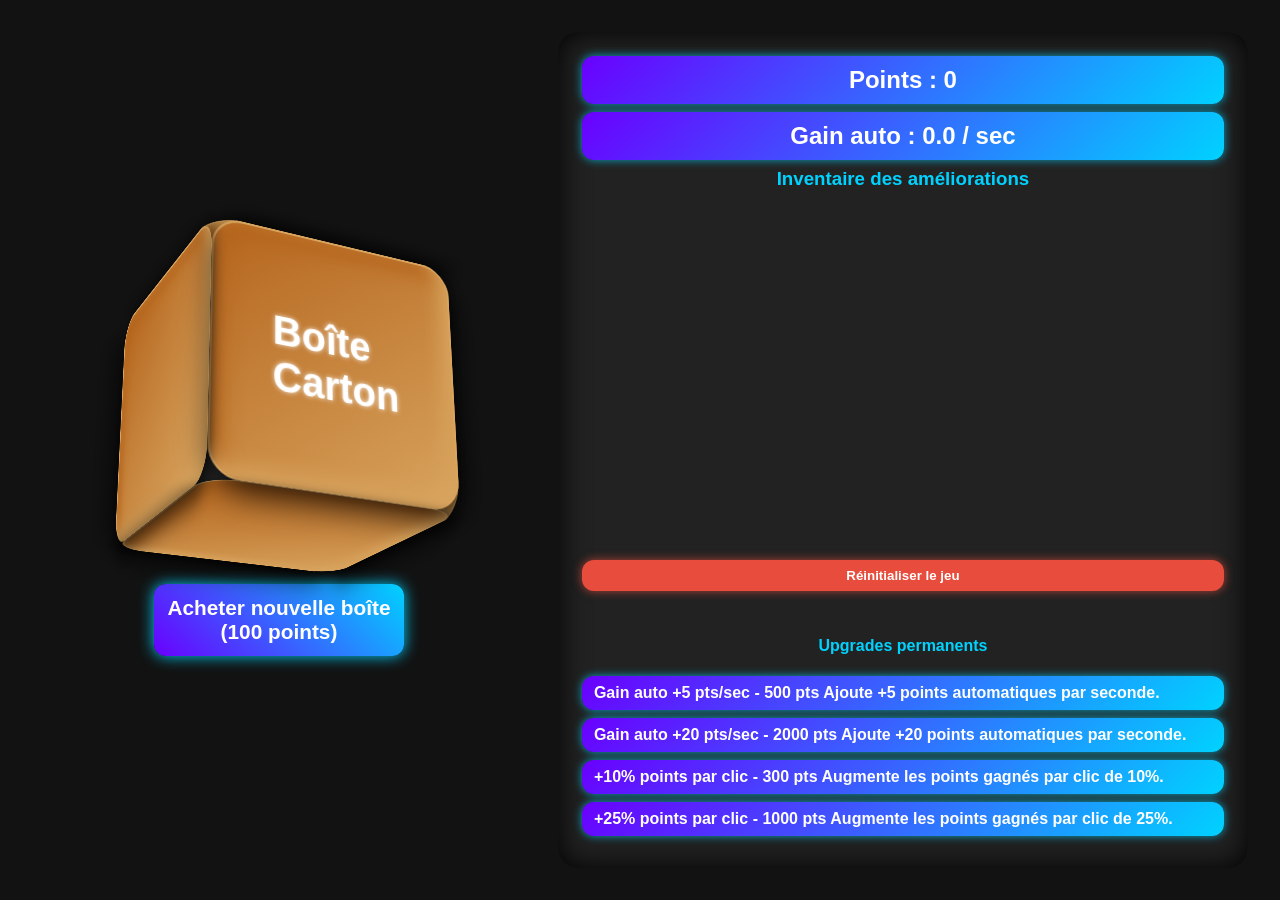
<file: egg.html>
<!DOCTYPE html>
<html lang="fr" >
<head>
  <meta charset="UTF-8" />
  <title>Box Clicker 3D propre</title>
  <link rel="stylesheet" href="css/egg.css" />
</head>
<body>
  <div id="game">
    <div id="box-area">
      <!-- Timer au-dessus de la box (inseré par JS) -->
      <div id="box" title="Clique pour ouvrir la boîte">
        <div class="face front" data-text="Box"></div>
        <div class="face back"></div>
        <div class="face right"></div>
        <div class="face left"></div>
        <div class="face top"></div>
        <div class="face bottom"></div>

        <div id="lid"></div>
        <div id="base"></div>
      </div>
      <button id="btn-buy-box">Acheter nouvelle boîte (100 points)</button>
    </div>
    <div id="inventory">
      <div id="points-display">Points : 0</div>
      <div id="auto-gain">Gain auto : 0 / sec</div>
      <h3>Inventaire des améliorations</h3>
      <div id="inventory-list"></div>
      <button id="btn-reset">Réinitialiser le jeu</button>
    </div>
  </div>

  <script src="js/app.js"></script>
</body>
</html>
</file>
<file: css/egg.css>
/* Reset & base */
* {
  box-sizing: border-box;
}
body {
  margin: 0;
  font-family: "Segoe UI", Tahoma, Geneva, Verdana, sans-serif;
  background: #121212;
  color: white;
  height: 100vh;
  display: flex;
  user-select: none;
}

/* Layout principal */
#game {
  display: flex;
  flex-grow: 1;
  padding: 2rem;
  gap: 2rem;
  height: 100vh;
  width: 100%;
}

/* Conteneur gauche (boîte + boutons + stats) */
#box-area {
  flex: 1;
  display: flex;
  flex-direction: column;
  align-items: center;
  justify-content: center;
  gap: 1.5rem;
  perspective: 1200px;
  padding-bottom: 2rem;
}

/* Boîte 3D */
#box {
  position: relative;
  width: 250px;
  height: 250px;
  transform-style: preserve-3d;
  cursor: pointer;
  transform: rotateX(20deg) rotateY(25deg);
  transition: transform 0.7s ease;
  margin-bottom: 1rem;
}

/* Faces */
.face {
  position: absolute;
  width: 250px;
  height: 250px;
  border-radius: 30px;
  background: linear-gradient(145deg, #b5651d, #d8a45e);
  border: 2px solid #8b4e11;
  box-shadow: inset -10px -10px 20px #d8a45e, inset 10px 10px 20px #8b4e11,
    5px 10px 30px rgba(0, 0, 0, 0.8);
}

#box.fer .face {
  background: linear-gradient(145deg, #4a6a8a, #6b8cc2);
  border-color: #2f4e6a;
  box-shadow: inset -10px -10px 20px #6b8cc2, inset 10px 10px 20px #2f4e6a,
    5px 10px 30px rgba(0, 0, 80, 0.8);
  color: #aaddff;
}

#box.or .face {
  background: linear-gradient(145deg, #bfa237, #f9e28c);
  border-color: #8b7a1a;
  box-shadow: inset -10px -10px 20px #f9e28c, inset 10px 10px 20px #8b7a1a,
    5px 10px 30px rgba(150, 130, 0, 0.9);
  color: #fff9b6;
}

/* Position faces */
.face.front {
  transform: translateZ(125px);
}
.face.back {
  transform: rotateY(180deg) translateZ(125px);
}
.face.right {
  transform: rotateY(90deg) translateZ(125px);
}
.face.left {
  transform: rotateY(-90deg) translateZ(125px);
}
.face.top {
  transform: rotateX(90deg) translateZ(125px);
}
.face.bottom {
  transform: rotateX(-90deg) translateZ(125px);
}

/* Texte face avant */
.face.front::before {
  content: attr(data-text);
  position: absolute;
  top: 50%;
  left: 50%;
  transform: translate(-50%, -50%);
  font-size: 2.5rem;
  font-weight: 900;
  color: inherit;
  text-shadow: 0 0 5px rgba(255 255 255 / 0.8);
  pointer-events: none;
}

/* Lid (couvercle) */
#lid {
  position: absolute;
  top: 0;
  left: 0;
  width: 100%;
  height: 50%;
  border-top-left-radius: 30px;
  border-top-right-radius: 30px;
  background: linear-gradient(145deg, #222, #555);
  box-shadow: inset 2px 2px 6px #0008;
  transform-origin: bottom center;
  transform-style: preserve-3d;
  transition: transform 0.7s cubic-bezier(0.4, 0, 0.2, 1);
  z-index: 2;
}

#box.opening #lid {
  transform: rotateX(-110deg);
}

/* Base boîte */
#base {
  position: absolute;
  bottom: 0;
  left: 0;
  width: 100%;
  height: 50%;
  background: linear-gradient(145deg, #111, #444);
  border-bottom-left-radius: 30px;
  border-bottom-right-radius: 30px;
  box-shadow: inset -2px -2px 6px #555;
  z-index: 1;
}

#box:active {
  transform: rotateX(20deg) rotateY(25deg) scale(0.95);
  transition: transform 0.1s ease;
}

/* Boutons & stats */
#btn-buy-box {
  width: 100%;
  max-width: 250px;
  padding: 12px 0;
  font-size: 1.3rem;
  cursor: pointer;
  border-radius: 12px;
  border: none;
  background: linear-gradient(45deg, #6a00ff, #00d2ff);
  color: white;
  font-weight: 700;
  box-shadow: 0 0 15px #00d2ff;
  transition: transform 0.2s ease;
  margin-top: 0.5rem;
}

#btn-buy-box:disabled {
  opacity: 0.5;
  cursor: default;
}

#btn-buy-box:hover:not(:disabled) {
  transform: scale(1.05);
}

/* Inventaire (droite) */
#inventory {
  flex: 1.3;
  background: #222;
  border-radius: 20px;
  padding: 1.5rem;
  box-shadow: 0 0 30px #000 inset;
  display: flex;
  flex-direction: column;
  gap: 0.5rem;
  overflow-y: auto;
  min-height: 0;
}

/* Titre inventaire */
#inventory h3 {
  margin-top: 0;
  margin-bottom: 0.2rem;
  font-weight: 700;
  text-align: center;
  color: #00d2ff;
}

/* Zone points (fond + cadre) */
#points-display,
#auto-gain {
  background: linear-gradient(135deg, #6a00ff, #00d2ff);
  border-radius: 12px;
  padding: 10px 15px;
  box-shadow: 0 0 10px #00d2ffbb;
  font-weight: 700;
  font-size: 1.5rem;
  text-align: center;
  user-select: none;
  color: white;
}

/* Liste inventaire avec scroll */
#inventory-list {
  flex-grow: 1;
  overflow-y: auto;
  margin-top: 0.5rem;
}

/* Items inventaire */
.item {
  background: linear-gradient(135deg, #6a00ff, #00d2ff);
  padding: 8px 12px;
  border-radius: 12px;
  font-weight: 700;
  font-size: 1rem;
  box-shadow: 0 0 8px #00d2ffbb;
  user-select: none;
  margin-bottom: 8px;
}

/* Bouton reset */
#btn-reset {
  margin-top: 10px;
  padding: 8px 16px;
  border: none;
  border-radius: 12px;
  background: #e74c3c;
  color: white;
  cursor: pointer;
  font-weight: 700;
  box-shadow: 0 0 10px #e74c3cbb;
  transition: background-color 0.3s ease;
}

#btn-reset:hover {
  background-color: #c0392b;
}

/* Curseur pointer sur la boîte */
#box {
  cursor: pointer;
}

/* Notification personnalisée */
#notification {
  position: fixed;
  top: 20px;
  left: 20px;
  background: linear-gradient(45deg, #6a00ff, #00d2ff);
  color: white;
  padding: 12px 24px;
  border-radius: 20px;
  font-weight: 700;
  font-size: 1.1rem;
  z-index: 9999;
  opacity: 0;
  pointer-events: none;
  transition: opacity 0.5s ease;
}
</file>
